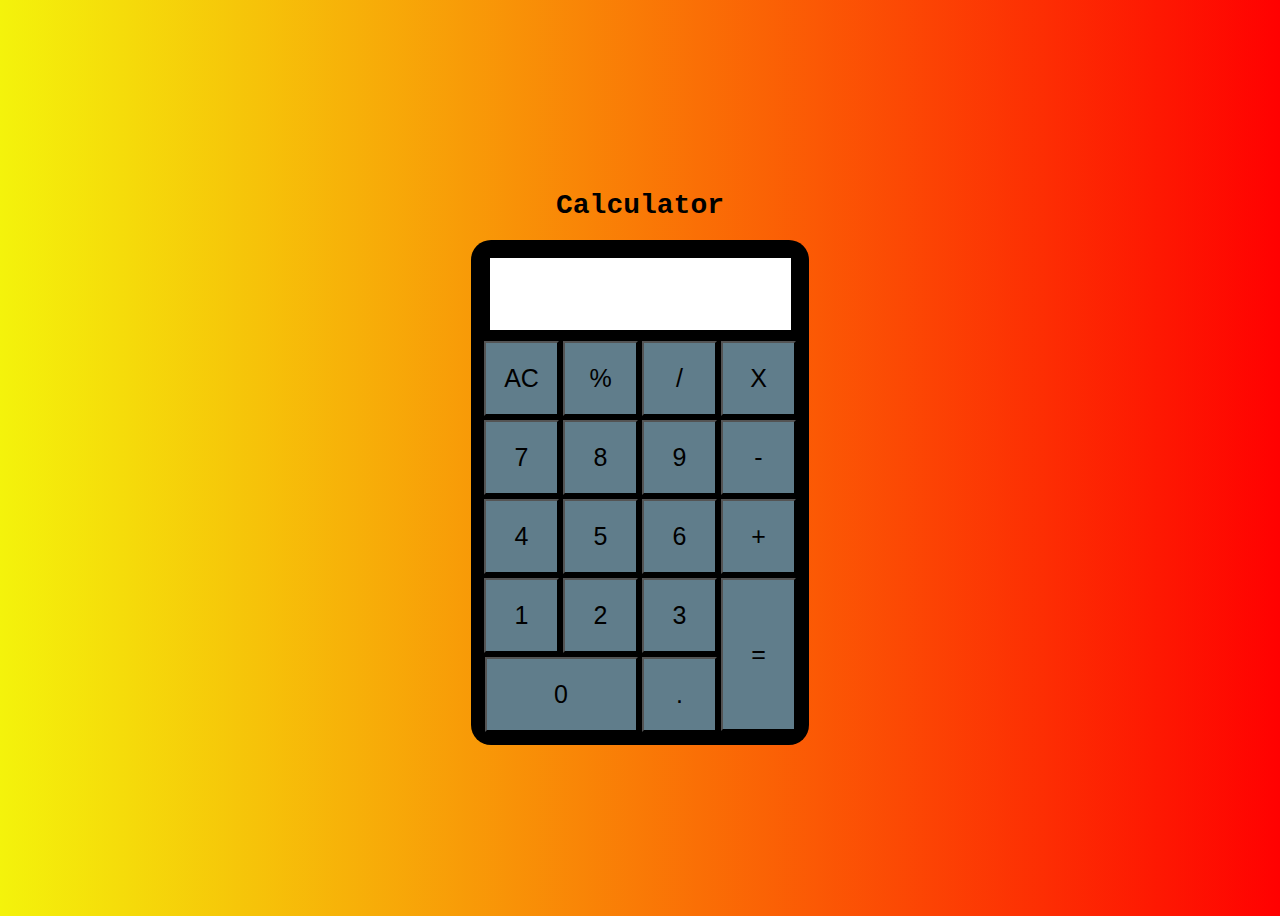
<file: Calculator/index.html>
<!DOCTYPE html>
<html lang="en">
<head>
    <meta charset="UTF-8">
    <meta name="viewport" content="width=device-width, initial-scale=1.0">
    <title>Calculator</title>
    <link rel="stylesheet" href="styles.css">
</head>
<body>
    <div class="container">
        <h1>Calculator</h1>
        
        <div class="calculator">
            <input type="text" name="screen "id="screen">
            <table>
                <tr>
                    <td><button>AC</button></td>
                    <td><button>%</button></td>
                    <td><button>/</button></td>
                    <td><button>X</button></td>
                </tr>
                <tr>
                    <td><button>7</button></td>
                    <td><button>8</button></td>
                    <td><button>9</button></td>
                    <td><button>-</button></td>
                </tr>
                <tr>
                    <td><button>4</button></td>
                    <td><button>5</button></td>
                    <td><button>6</button></td>
                    <td><button>+</button></td>
                </tr>
                <tr>
                    <td><button>1</button></td>
                    <td><button>2</button></td>
                    <td><button>3</button></td>
                    <td rowspan="5"><button class="equals">=</button></td>
                </tr>
                <tr>
                    <td colspan="2"><button class="zero">0</button></td>
                    <td><button>.</button></td>
                </tr>
            </table>
        </div>
        
    </div>
</body>
<script src="scripts.js"></script>
</html>
</file>
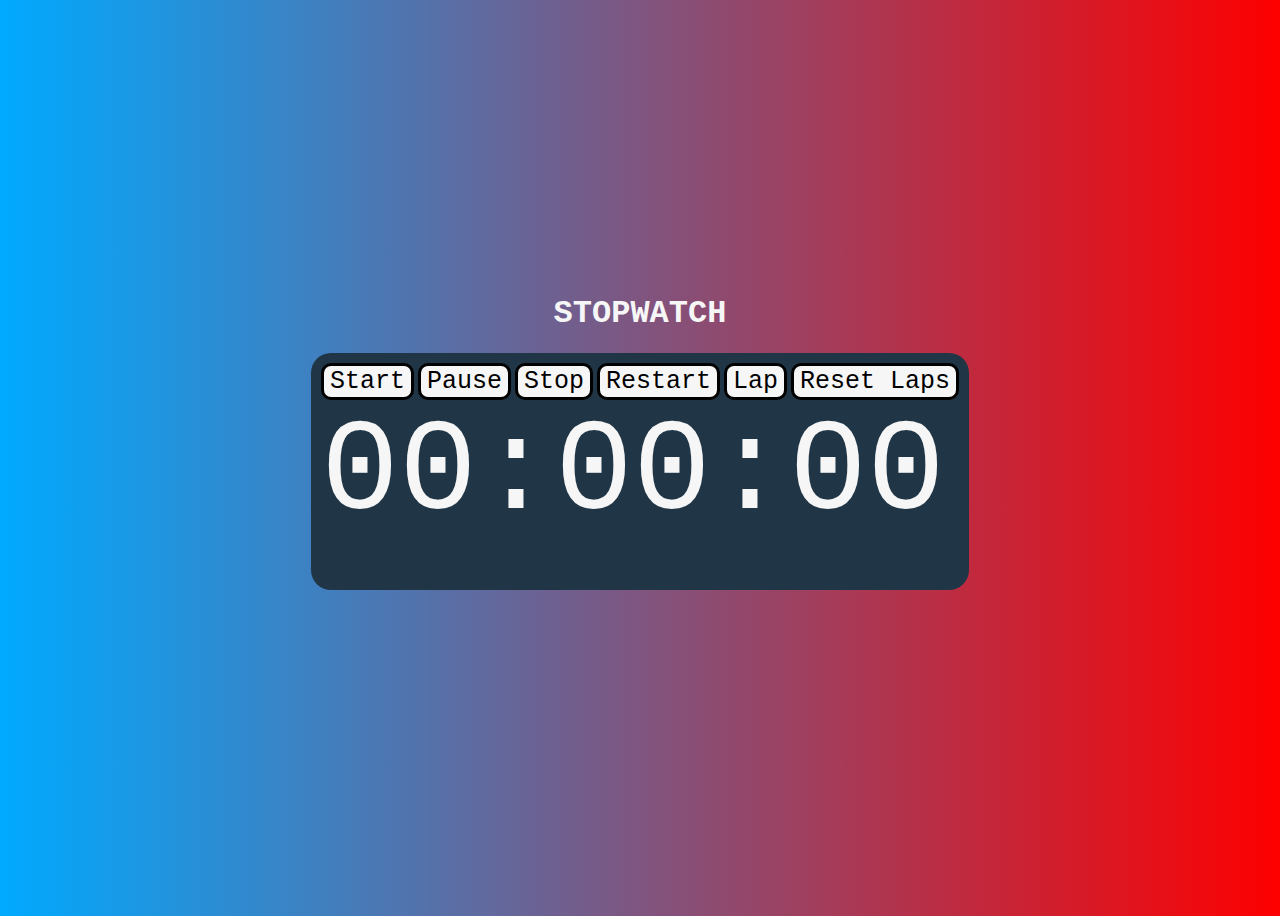
<file: stopwatch/index.html>
<!DOCTYPE html>
<html lang="en">
<head>
    <meta charset="UTF-8">
    <meta name="viewport" content="width=device-width, initial-scale=1.0">
    <title>Stopwatch</title>
    <link rel="stylesheet" type= "text/css" href="styles.css">
</head>
<body>
    <h1>STOPWATCH</h1>
    <div class="border">
        <div class="controls">
            <button onclick="start()">Start</button>
            <button onclick="pause()">Pause</button>
            <button onclick="stop()">Stop</button>
            <button onclick="restart()">Restart</button>
            <button onclick="lap()">Lap</button>
            <button onclick="resetlap()">Reset Laps</button>
        </div>
        
        <div class="stopwatch">00:00:00</div>
    </div>
    <ul class="laps"></ul>
    

    <script type ="text/javascript" src= "scripts.js"></script>
</body>
</html>
</file>
<file: Calculator/styles.css>
.container{
    text-align: center;
    color: black;
}
body{
    
   background: linear-gradient(to right, #F4F30B ,#FF0101);
   color: #f6f6f6;
   display: flex;
   flex-direction: column;
   align-items: center;
   justify-content: center;
   height: 100vh;
  
}
h1{
    font-size: 28px;
    font-family: 'Courier New', Courier, monospace;

}
input{
    height: 70px;
    width: 297px;
    font-size: 34px;
    margin: 5px;
    border: 3.5px solid black;
}
button{
    height: 75px;
    width: 75px;
    background: #607d8b;
    font-size: 25px;
    
}
button.equals{
    height: 153px;
}
button.zero{
    width: 153px;
}
.calculator{
    background-color: black;
    padding: 10px;
    border-radius: 20px;
}
</file>
<file: stopwatch/styles.css>
body{
     /* background:#4DA8DA ;  */
    background: linear-gradient(to right, #00aaff,#FE0000);
    color: #f6f6f6;
    display: flex;
    flex-direction: column;
    align-items: center;
    justify-content: center;
    height: 100vh;
   
}
.border{
    /* border : black solid 1px;
    border-radius: 20px;
    background: #203647 ; */
    background-color: #203647;
    padding: 10px;
    border-radius: 20px;
}

.controls button{
    font-family: monospace;
    font-size: 25px;
    background: #F6f6f6 ;
    border-radius: 10px;
    border : black solid 3px;

}
.stopwatch {
    height: 20vh;
    font-size: 10em;
    font-family:  monospace;
    
}

.laps{
    font-size: 2em;
    font-family:  monospace;
}
}

ul{
    margin : 0;
    padding: 0;
}

ul li {
    list-style: none;
    padding: 10px 0;
}
h1{
    font-size: 32px;
    font-family: 'Courier New', Courier, monospace

}
</file>
